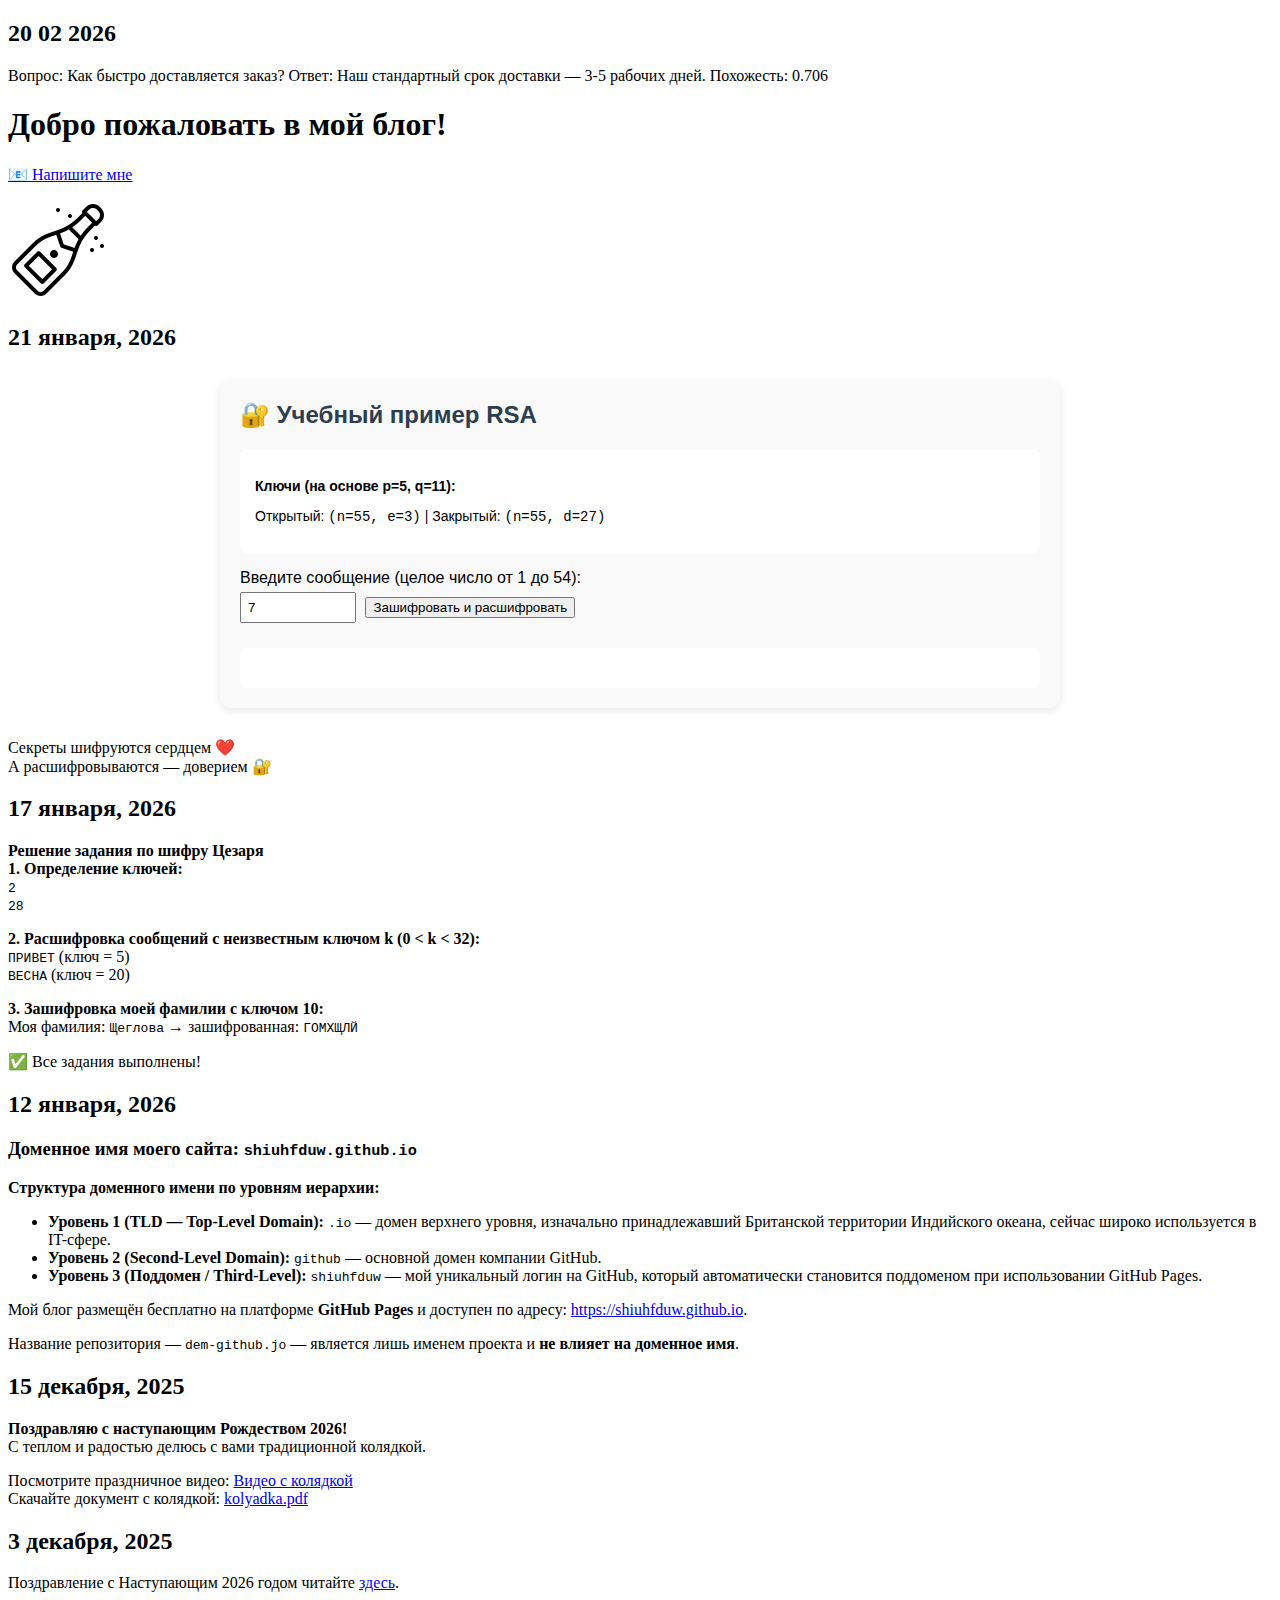
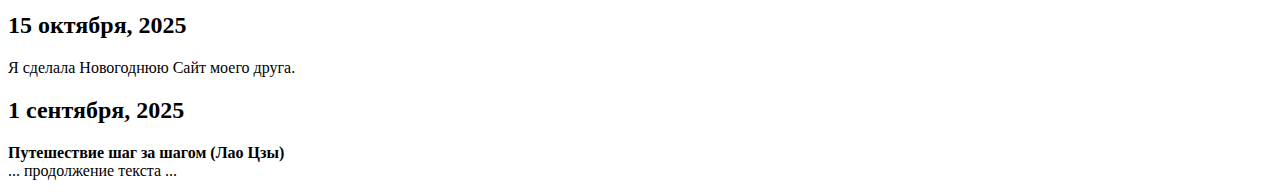
<file: index.html>
<!DOCTYPE html>
<html lang="ru">
<head>
  <meta charset="UTF-8" />
  <meta name="viewport" content="width=device-width, initial-scale=1.0"/>
  <title>Мой блог — shiuhfduw.github.io</title>
  
</head>
<body>
  <h2>20 02 2026</h2>
  Вопрос: Как быстро доставляется заказ?
Ответ: Наш стандартный срок доставки — 3-5 рабочих дней.
Похожесть: 0.706

  
  
  <div class="container">
    <h1>Добро пожаловать в мой блог!</h1>

    <!-- ССЫЛКА НА ПОЧТУ -->
    <p><a href="mailto:annaschegl24@gmail.com">📧 Напишите мне</a></p>

    <!-- Картинка с fallback на случай ошибки -->
    <img 
      src="Icons/icons8.png" 
      onerror="this.onerror=null; this.src='https://via.placeholder.com/400x200/0f0c29/ffffff?text=Изображение+недоступно';"
      alt="Иконка фона"
    >

    <!-- =============== НОВАЯ ЗАПИСЬ: КЛЮЧ 700 =============== -->
    <h2>21 января, 2026</h2>
   <!-- RSA Учебный виджет -->
<div id="rsa-demo-widget" style="font-family: Arial, sans-serif; max-width: 800px; margin: 30px auto; padding: 20px; background: #f9f9f9; border-radius: 10px; box-shadow: 0 2px 8px rgba(0,0,0,0.1);">
  <h2 style="color: #2c3e50; margin-top: 0;">🔐 Учебный пример RSA</h2>
  
  <div style="background: white; padding: 15px; border-radius: 8px; margin-bottom: 15px; font-size: 14px;">
    <p class="zz"><b>Ключи (на основе p=5, q=11):</b></p>
    <p>Открытый: <code>(n=55, e=3)</code> | Закрытый: <code>(n=55, d=27)</code>
  </div>

  <div>
    <label for="rsa-message">Введите сообщение (целое число от 1 до 54):</label><br>
    <input type="number" id="rsa-message" min="1" max="54" value="7" style="padding: 6px; margin: 5px 5px 10px 0; width: 100px;">
    <button onclick="runRSA()">Зашифровать и расшифровать</button>
  </div>

  <div id="rsa-result" style="margin-top: 15px; padding: 10px; background: white; border-radius: 6px; min-height: 20px;"></div>
</div>

<script>
  // Только если функции ещё не определены — избегаем конфликтов
  if (typeof window.runRSA === 'undefined') {
    function modExp(base, exp, mod) {
      let result = 1;
      base = base % mod;
      while (exp > 0) {
        if (exp % 2 === 1) result = (result * base) % mod;
        exp = Math.floor(exp / 2);
        base = (base * base) % mod;
      }
      return result;
    }

    function gcd(a, b) {
      while (b !== 0) [a, b] = [b, a % b];
      return a;
    }

    window.runRSA = function() {
      const input = document.getElementById('rsa-message');
      const output = document.getElementById('rsa-result');
      const m = parseInt(input.value, 10);
      const n = 55, e = 3, d = 27;

      if (isNaN(m)  m <= 0  m >= n) {
        output.innerHTML = '<span style="color: #e74c3c;">Ошибка: введите число от 1 до 54.</span>';
        return;
      }

      const C = modExp(m, e, n);
      const M = modExp(C, d, n);

      let msg = <b>Исходное:</b> ${m} → <b>Шифротекст:</b> ${C} → <b>Расшифровка:</b> ${M};
      if (M === m) {
        msg += ' ✅';
        output.style.color = '#27ae60';
      } else {
        msg += ' ❌ (ошибка — убедитесь, что НОД(m,55)=1)';
        output.style.color = '#e74c3c';
      }
      output.innerHTML = msg;
    };

    // Запуск при загрузке виджета
    document.addEventListener('DOMContentLoaded', () => {
      if (document.getElementById('rsa-message')) runRSA();
    });
  }
</script>

<!-- Красивая надпись -->
<div class="magic-text">
  Секреты шифруются сердцем ❤️<br>
  А расшифровываются — доверием 🔐
</div>

    <!-- Предыдущая запись -->
    <h2>17 января, 2026</h2>
    <p><strong>Решение задания по шифру Цезаря</strong><br>
    <strong>1. Определение ключей:</strong><br>
    <code>2</code><br>
    <code>28</code></p>
    <p><strong>2. Расшифровка сообщений с неизвестным ключом k (0 &lt; k &lt; 32):</strong><br>
    <code>ПРИВЕТ</code> (ключ = 5)<br>
    <code>ВЕСНА</code> (ключ = 20)</p>
    <p><strong>3. Зашифровка моей фамилии с ключом 10:</strong><br>
    Моя фамилия: <code>Щеглова</code> → зашифрованная: <code>ГОМХЩЛЙ</code></p>
    <p>✅ Все задания выполнены!</p>

    <!-- Домен -->
    <h2>12 января, 2026</h2>
    <h3>Доменное имя моего сайта: <code>shiuhfduw.github.io</code></h3>
    <p><strong>Структура доменного имени по уровням иерархии:</strong></p>
    <ul>
      <li><strong>Уровень 1 (TLD — Top-Level Domain):</strong> <code>.io</code> —
домен верхнего уровня, изначально принадлежавший Британской территории Индийского океана, сейчас широко используется в IT-сфере.</li>
      <li><strong>Уровень 2 (Second-Level Domain):</strong> <code>github</code> — основной домен компании GitHub.</li>
      <li><strong>Уровень 3 (Поддомен / Third-Level):</strong> <code>shiuhfduw</code> — мой уникальный логин на GitHub, который автоматически становится поддоменом при использовании GitHub Pages.</li>
    </ul>
    <p>Мой блог размещён бесплатно на платформе <strong>GitHub Pages</strong> и доступен по адресу:  
    <a href="https://shiuhfduw.github.io" target="_blank">https://shiuhfduw.github.io</a>.</p>
    <p>Название репозитория — <code>dem-github.jo</code> — является лишь именем проекта и <strong>не влияет на доменное имя</strong>.</p>

    <!-- Старые записи -->
    <h2>15 декабря, 2025</h2>
    <p><strong>Поздравляю с наступающим Рождеством 2026!</strong><br>
    С теплом и радостью делюсь с вами традиционной колядкой.</p>
    <p>Посмотрите праздничное видео: <a href="#">Видео с колядкой</a><br>
    Скачайте документ с колядкой: <a href="kolyadka.pdf">kolyadka.pdf</a></p>

    <h2>3 декабря, 2025</h2>
    <p>Поздравление с Наступающим 2026 годом читайте <a href="Congratulations2026.html">здесь</a>.</p>

    <h2>15 октября, 2025</h2>
    <p>Я сделала Новогоднюю Сайт моего друга.</p>

    <h2>1 сентября, 2025</h2>
    <p><strong>Путешествие шаг за шагом (Лао Цзы)</strong><br>
    ... продолжение текста ...</p>

  </div>
</body>
</html>
</file>
